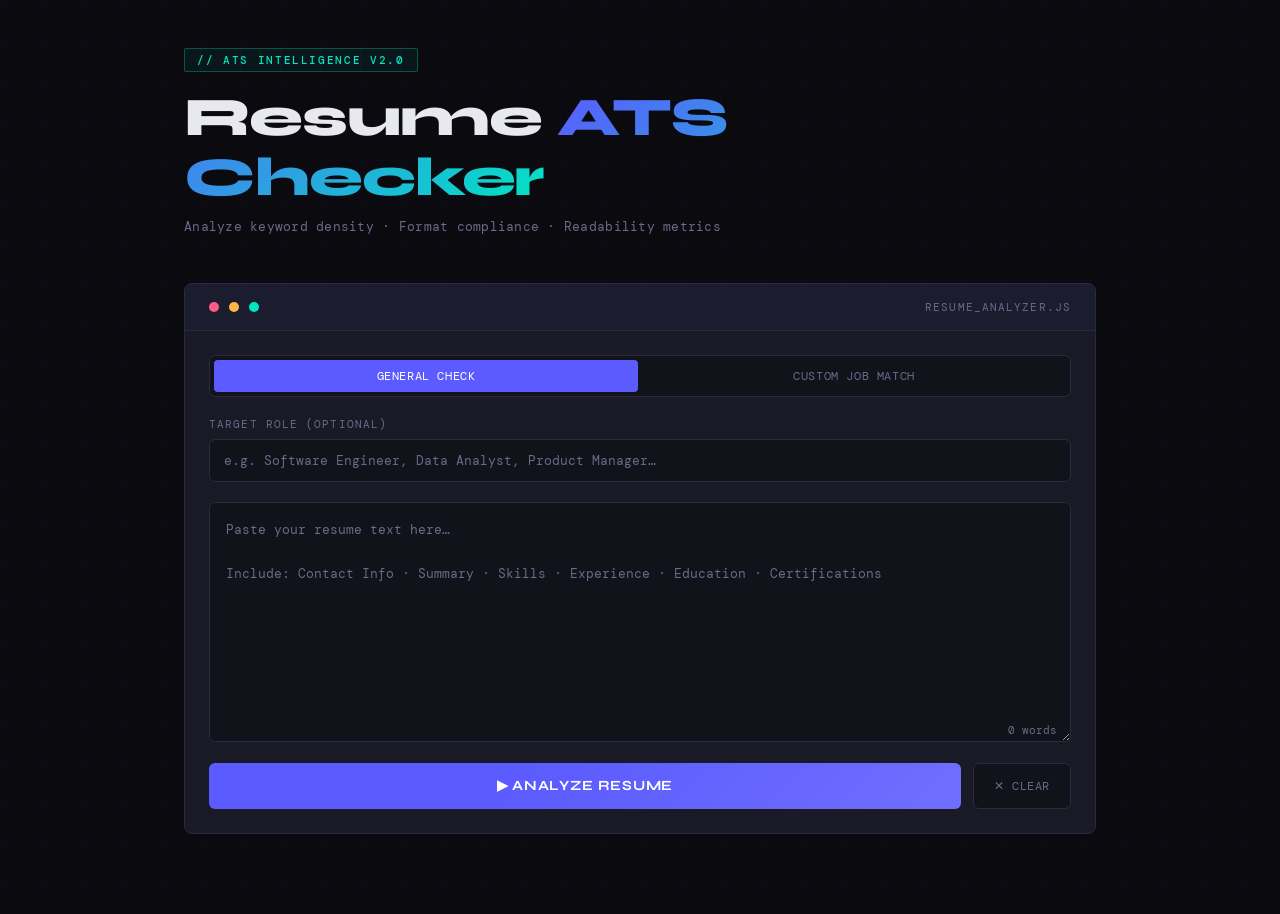
<file: index.html>
<!DOCTYPE html>
<html lang="en">
<head>
<meta charset="UTF-8">
<meta name="viewport" content="width=device-width, initial-scale=1.0">
<title>ATS Resume Checker</title>
<link href="https://fonts.googleapis.com/css2?family=Syne:wght@400;600;700;800&family=DM+Mono:wght@300;400;500&display=swap" rel="stylesheet">
<style>
  :root {
    --bg: #0a0a0f;
    --surface: #12121a;
    --card: #1a1a26;
    --border: #2a2a40;
    --accent: #5b5bff;
    --accent2: #00e5c3;
    --accent3: #ff5b8a;
    --text: #e8e8f0;
    --muted: #6a6a8a;
    --good: #00e5c3;
    --warn: #ffb547;
    --bad: #ff5b8a;
  }

  *, *::before, *::after { box-sizing: border-box; margin: 0; padding: 0; }

  body {
    font-family: 'DM Mono', monospace;
    background: var(--bg);
    color: var(--text);
    min-height: 100vh;
    overflow-x: hidden;
  }

  /* Background grid */
  body::before {
    content: '';
    position: fixed;
    inset: 0;
    background-image:
      linear-gradient(rgba(91,91,255,0.04) 1px, transparent 1px),
      linear-gradient(90deg, rgba(91,91,255,0.04) 1px, transparent 1px);
    background-size: 40px 40px;
    pointer-events: none;
    z-index: 0;
  }

  .container {
    position: relative;
    z-index: 1;
    max-width: 960px;
    margin: 0 auto;
    padding: 48px 24px 80px;
  }

  /* Header */
  header {
    margin-bottom: 48px;
    animation: fadeDown 0.6s ease both;
  }

  .badge {
    display: inline-block;
    font-family: 'DM Mono', monospace;
    font-size: 11px;
    font-weight: 500;
    letter-spacing: 0.15em;
    text-transform: uppercase;
    color: var(--accent2);
    border: 1px solid rgba(0,229,195,0.3);
    background: rgba(0,229,195,0.06);
    padding: 4px 12px;
    border-radius: 2px;
    margin-bottom: 16px;
  }

  h1 {
    font-family: 'Syne', sans-serif;
    font-size: clamp(2rem, 5vw, 3.4rem);
    font-weight: 800;
    line-height: 1.1;
    letter-spacing: -0.02em;
    color: var(--text);
  }

  h1 span {
    background: linear-gradient(135deg, var(--accent), var(--accent2));
    -webkit-background-clip: text;
    -webkit-text-fill-color: transparent;
    background-clip: text;
  }

  .subtitle {
    margin-top: 10px;
    font-size: 13px;
    color: var(--muted);
    letter-spacing: 0.02em;
  }

  /* Main card */
  .card {
    background: var(--card);
    border: 1px solid var(--border);
    border-radius: 8px;
    overflow: hidden;
    animation: fadeUp 0.7s ease 0.1s both;
  }

  .card-header {
    padding: 16px 24px;
    border-bottom: 1px solid var(--border);
    display: flex;
    align-items: center;
    gap: 10px;
    background: rgba(91,91,255,0.04);
  }

  .dot { width: 10px; height: 10px; border-radius: 50%; }
  .dot-red { background: #ff5b8a; }
  .dot-yellow { background: #ffb547; }
  .dot-green { background: #00e5c3; }

  .card-label {
    margin-left: auto;
    font-size: 11px;
    color: var(--muted);
    letter-spacing: 0.1em;
    text-transform: uppercase;
  }

  .card-body { padding: 24px; }

  /* Tabs */
  .tabs {
    display: flex;
    gap: 4px;
    margin-bottom: 20px;
    background: var(--surface);
    padding: 4px;
    border-radius: 6px;
    border: 1px solid var(--border);
  }

  .tab-btn {
    flex: 1;
    padding: 8px 16px;
    font-family: 'DM Mono', monospace;
    font-size: 12px;
    letter-spacing: 0.05em;
    color: var(--muted);
    background: transparent;
    border: none;
    border-radius: 4px;
    cursor: pointer;
    transition: all 0.2s;
    text-transform: uppercase;
  }

  .tab-btn.active {
    background: var(--accent);
    color: white;
  }

  .tab-btn:hover:not(.active) { color: var(--text); background: var(--border); }

  /* Textarea */
  .textarea-wrap { position: relative; }

  .char-count {
    position: absolute;
    bottom: 10px;
    right: 14px;
    font-size: 11px;
    color: var(--muted);
    pointer-events: none;
  }

  textarea {
    width: 100%;
    height: 240px;
    padding: 16px;
    padding-bottom: 32px;
    font-family: 'DM Mono', monospace;
    font-size: 13px;
    line-height: 1.7;
    color: var(--text);
    background: var(--surface);
    border: 1px solid var(--border);
    border-radius: 6px;
    resize: vertical;
    outline: none;
    transition: border-color 0.2s;
  }

  textarea:focus { border-color: var(--accent); }
  textarea::placeholder { color: var(--muted); }

  /* Job description input */
  .job-section { margin-bottom: 20px; }
  .job-section label {
    display: block;
    font-size: 11px;
    color: var(--muted);
    text-transform: uppercase;
    letter-spacing: 0.1em;
    margin-bottom: 8px;
  }

  input[type="text"] {
    width: 100%;
    padding: 12px 14px;
    font-family: 'DM Mono', monospace;
    font-size: 13px;
    color: var(--text);
    background: var(--surface);
    border: 1px solid var(--border);
    border-radius: 6px;
    outline: none;
    transition: border-color 0.2s;
  }

  input[type="text"]:focus { border-color: var(--accent); }
  input[type="text"]::placeholder { color: var(--muted); }

  /* Actions */
  .actions {
    display: flex;
    gap: 12px;
    margin-top: 16px;
    flex-wrap: wrap;
  }

  .btn-primary {
    flex: 1;
    min-width: 180px;
    padding: 14px 24px;
    font-family: 'Syne', sans-serif;
    font-size: 14px;
    font-weight: 700;
    letter-spacing: 0.05em;
    text-transform: uppercase;
    color: white;
    background: var(--accent);
    border: none;
    border-radius: 6px;
    cursor: pointer;
    transition: all 0.2s;
    position: relative;
    overflow: hidden;
  }

  .btn-primary::after {
    content: '';
    position: absolute;
    inset: 0;
    background: linear-gradient(135deg, transparent 40%, rgba(255,255,255,0.12));
    pointer-events: none;
  }

  .btn-primary:hover { background: #4848ee; transform: translateY(-1px); box-shadow: 0 8px 24px rgba(91,91,255,0.35); }
  .btn-primary:active { transform: translateY(0); }

  .btn-secondary {
    padding: 14px 20px;
    font-family: 'DM Mono', monospace;
    font-size: 12px;
    color: var(--muted);
    background: var(--surface);
    border: 1px solid var(--border);
    border-radius: 6px;
    cursor: pointer;
    transition: all 0.2s;
    letter-spacing: 0.05em;
    text-transform: uppercase;
  }

  .btn-secondary:hover { color: var(--text); border-color: var(--accent); }

  /* Results */
  #results-section { margin-top: 32px; animation: fadeUp 0.5s ease both; }

  .score-display {
    display: grid;
    grid-template-columns: auto 1fr;
    gap: 24px;
    align-items: center;
    background: var(--surface);
    border: 1px solid var(--border);
    border-radius: 8px;
    padding: 24px;
    margin-bottom: 24px;
  }

  .score-ring-wrap { position: relative; width: 120px; height: 120px; flex-shrink: 0; }

  .score-ring-wrap svg { transform: rotate(-90deg); }

  .ring-bg { fill: none; stroke: var(--border); stroke-width: 8; }
  .ring-fill {
    fill: none;
    stroke-width: 8;
    stroke-linecap: round;
    transition: stroke-dashoffset 1.2s cubic-bezier(0.4, 0, 0.2, 1), stroke 0.4s;
  }

  .score-center {
    position: absolute;
    inset: 0;
    display: flex;
    flex-direction: column;
    align-items: center;
    justify-content: center;
  }

  .score-num {
    font-family: 'Syne', sans-serif;
    font-size: 28px;
    font-weight: 800;
    line-height: 1;
  }

  .score-pct { font-size: 11px; color: var(--muted); }

  .score-info { flex: 1; }
  .score-label {
    font-family: 'Syne', sans-serif;
    font-size: 22px;
    font-weight: 700;
    margin-bottom: 6px;
  }

  .score-desc { font-size: 12px; color: var(--muted); line-height: 1.6; margin-bottom: 16px; }

  .score-bar-wrap { display: flex; align-items: center; gap: 10px; }
  .score-bar-track {
    flex: 1;
    height: 4px;
    background: var(--border);
    border-radius: 2px;
    overflow: hidden;
  }

  .score-bar-fill {
    height: 100%;
    border-radius: 2px;
    transition: width 1s cubic-bezier(0.4, 0, 0.2, 1) 0.3s;
    width: 0%;
  }

  /* Sections grid */
  .results-grid {
    display: grid;
    grid-template-columns: 1fr 1fr;
    gap: 16px;
    margin-bottom: 24px;
  }

  @media(max-width: 620px) { .results-grid { grid-template-columns: 1fr; } }

  .result-card {
    background: var(--surface);
    border: 1px solid var(--border);
    border-radius: 8px;
    padding: 20px;
  }

  .result-card-title {
    font-family: 'Syne', sans-serif;
    font-size: 13px;
    font-weight: 700;
    text-transform: uppercase;
    letter-spacing: 0.08em;
    color: var(--muted);
    margin-bottom: 14px;
    display: flex;
    align-items: center;
    gap: 8px;
  }

  .result-card-title .icon { font-size: 16px; }

  /* Keyword pills */
  .keyword-list { display: flex; flex-wrap: wrap; gap: 6px; }

  .kw-pill {
    display: inline-flex;
    align-items: center;
    gap: 5px;
    padding: 4px 10px;
    border-radius: 3px;
    font-size: 11px;
    letter-spacing: 0.04em;
    font-weight: 500;
    border: 1px solid;
  }

  .kw-found {
    background: rgba(0,229,195,0.08);
    border-color: rgba(0,229,195,0.3);
    color: var(--good);
  }

  .kw-missing {
    background: rgba(255,91,138,0.08);
    border-color: rgba(255,91,138,0.3);
    color: var(--bad);
  }

  /* Issues list */
  .issue-item {
    display: flex;
    gap: 10px;
    align-items: flex-start;
    padding: 10px 0;
    border-bottom: 1px solid var(--border);
    font-size: 12px;
    line-height: 1.5;
  }

  .issue-item:last-child { border-bottom: none; padding-bottom: 0; }

  .issue-icon { flex-shrink: 0; margin-top: 1px; }

  .issue-warn { color: var(--warn); }
  .issue-ok { color: var(--good); }
  .issue-bad { color: var(--bad); }

  /* Tips */
  .tip-item {
    display: flex;
    gap: 10px;
    padding: 10px 0;
    border-bottom: 1px solid var(--border);
    font-size: 12px;
    color: var(--muted);
    line-height: 1.6;
  }

  .tip-item:last-child { border-bottom: none; }
  .tip-num {
    flex-shrink: 0;
    width: 20px;
    height: 20px;
    background: var(--accent);
    color: white;
    border-radius: 50%;
    display: flex;
    align-items: center;
    justify-content: center;
    font-size: 10px;
    font-weight: 700;
    margin-top: 1px;
  }

  /* Readability meter */
  .readability-row {
    display: flex;
    justify-content: space-between;
    align-items: center;
    padding: 8px 0;
    border-bottom: 1px solid var(--border);
    font-size: 12px;
  }

  .readability-row:last-child { border-bottom: none; }
  .readability-label { color: var(--muted); }
  .readability-val { font-weight: 500; }

  .status-good { color: var(--good); }
  .status-warn { color: var(--warn); }
  .status-bad { color: var(--bad); }

  /* Full-width card */
  .result-card-full {
    background: var(--surface);
    border: 1px solid var(--border);
    border-radius: 8px;
    padding: 20px;
    margin-bottom: 16px;
  }

  /* Animations */
  @keyframes fadeDown {
    from { opacity: 0; transform: translateY(-16px); }
    to   { opacity: 1; transform: translateY(0); }
  }

  @keyframes fadeUp {
    from { opacity: 0; transform: translateY(16px); }
    to   { opacity: 1; transform: translateY(0); }
  }

  .hidden { display: none; }

  /* Loader */
  .loader {
    display: inline-block;
    width: 14px; height: 14px;
    border: 2px solid rgba(255,255,255,0.3);
    border-top-color: white;
    border-radius: 50%;
    animation: spin 0.7s linear infinite;
    vertical-align: middle;
    margin-right: 6px;
  }

  @keyframes spin { to { transform: rotate(360deg); } }

  /* Highlight in textarea */
  .section-divider {
    display: flex;
    align-items: center;
    gap: 12px;
    margin: 24px 0 20px;
  }

  .section-divider span {
    font-size: 11px;
    color: var(--muted);
    text-transform: uppercase;
    letter-spacing: 0.12em;
    white-space: nowrap;
  }

  .divider-line { flex: 1; height: 1px; background: var(--border); }
</style>
</head>
<body>
<div class="container">

  <header>
    <div class="badge">// ATS Intelligence v2.0</div>
    <h1>Resume <span>ATS Checker</span></h1>
    <p class="subtitle">Analyze keyword density · Format compliance · Readability metrics</p>
  </header>

  <div class="card">
    <div class="card-header">
      <div class="dot dot-red"></div>
      <div class="dot dot-yellow"></div>
      <div class="dot dot-green"></div>
      <span class="card-label">resume_analyzer.js</span>
    </div>
    <div class="card-body">

      <!-- Tabs -->
      <div class="tabs">
        <button class="tab-btn active" onclick="switchTab('general')">General Check</button>
        <button class="tab-btn" onclick="switchTab('custom')">Custom Job Match</button>
      </div>

      <!-- General tab -->
      <div id="tab-general">
        <div class="job-section">
          <label>Target Role (optional)</label>
          <input type="text" id="target-role" placeholder="e.g. Software Engineer, Data Analyst, Product Manager…">
        </div>

        <div class="textarea-wrap">
          <textarea id="resume" placeholder="Paste your resume text here…&#10;&#10;Include: Contact Info · Summary · Skills · Experience · Education · Certifications" oninput="updateCount()"></textarea>
          <span class="char-count" id="char-count">0 words</span>
        </div>
      </div>

      <!-- Custom tab -->
      <div id="tab-custom" class="hidden">
        <div class="job-section">
          <label>Job Description</label>
          <textarea id="job-desc" style="height:120px;" placeholder="Paste the full job description here to match keywords from it…"></textarea>
        </div>
        <div class="job-section" style="margin-top:12px;">
          <label>Your Resume</label>
          <textarea id="resume-custom" placeholder="Paste your resume here…" oninput="updateCountCustom()"></textarea>
          <span class="char-count" id="char-count-custom">0 words</span>
        </div>
      </div>

      <div class="actions">
        <button class="btn-primary" id="check-btn" onclick="runCheck()">▶ Analyze Resume</button>
        <button class="btn-secondary" onclick="clearAll()">✕ Clear</button>
      </div>

    </div>
  </div>

  <!-- Results -->
  <div id="results-section" class="hidden">

    <!-- Score display -->
    <div class="section-divider">
      <div class="divider-line"></div>
      <span>Analysis Results</span>
      <div class="divider-line"></div>
    </div>

    <div class="score-display">
      <div class="score-ring-wrap">
        <svg width="120" height="120" viewBox="0 0 120 120">
          <circle class="ring-bg" cx="60" cy="60" r="52"/>
          <circle class="ring-fill" id="ring-fill" cx="60" cy="60" r="52"
            stroke-dasharray="326.7" stroke-dashoffset="326.7"/>
        </svg>
        <div class="score-center">
          <div class="score-num" id="score-num">0</div>
          <div class="score-pct">/ 100</div>
        </div>
      </div>
      <div class="score-info">
        <div class="score-label" id="score-label">—</div>
        <div class="score-desc" id="score-desc">—</div>
        <div class="score-bar-wrap">
          <div class="score-bar-track">
            <div class="score-bar-fill" id="score-bar"></div>
          </div>
          <span style="font-size:11px;color:var(--muted)" id="score-pct-label">0%</span>
        </div>
      </div>
    </div>

    <!-- Grid: Keywords + Issues -->
    <div class="results-grid">

      <div class="result-card">
        <div class="result-card-title"><span class="icon">🔍</span> Keywords Found</div>
        <div class="keyword-list" id="keywords-found"></div>
      </div>

      <div class="result-card">
        <div class="result-card-title"><span class="icon">⚠️</span> Missing Keywords</div>
        <div class="keyword-list" id="keywords-missing"></div>
      </div>

    </div>

    <!-- Readability + Section Check -->
    <div class="results-grid">

      <div class="result-card">
        <div class="result-card-title"><span class="icon">📊</span> Resume Metrics</div>
        <div id="metrics-list"></div>
      </div>

      <div class="result-card">
        <div class="result-card-title"><span class="icon">📋</span> Section Check</div>
        <div id="sections-list"></div>
      </div>

    </div>

    <!-- Tips -->
    <div class="result-card-full">
      <div class="result-card-title"><span class="icon">💡</span> Improvement Tips</div>
      <div id="tips-list"></div>
    </div>

  </div>
</div>

<script>
// ─── State ───────────────────────────────────────────────────
let activeTab = 'general';

// ─── Keyword Banks ────────────────────────────────────────────
const GENERAL_KEYWORDS = {
  technical: ['python','java','javascript','typescript','sql','html','css','react','node','aws','azure','gcp','docker','kubernetes','git','api','rest','agile','scrum','linux','cloud'],
  professional: ['project management','team lead','cross-functional','stakeholder','communication','problem-solving','analytical','leadership','collaboration','strategic'],
  resume_sections: ['experience','education','skills','summary','objective','certifications','achievements','projects','references'],
  action_verbs: ['managed','developed','led','designed','implemented','increased','reduced','delivered','built','launched','improved','optimized','created','coordinated','analyzed']
};

const ROLE_KEYWORDS = {
  'software engineer': ['algorithms','data structures','oop','testing','debugging','version control','ci/cd','microservices','database','backend','frontend'],
  'data analyst': ['excel','tableau','power bi','r','statistics','visualization','reporting','dashboard','etl','data cleaning','insights'],
  'product manager': ['roadmap','user stories','kpi','metrics','a/b testing','product strategy','backlog','sprint','customer research','go-to-market'],
  'designer': ['figma','sketch','ux','ui','wireframe','prototyping','user research','typography','accessibility','design system'],
  'marketing': ['seo','content','campaigns','analytics','social media','brand','growth','conversion','email marketing','ppc'],
};

// ─── Sections expected ────────────────────────────────────────
const EXPECTED_SECTIONS = [
  { name: 'Contact Info', patterns: ['email','phone','linkedin','github','@','contact'] },
  { name: 'Summary / Objective', patterns: ['summary','objective','profile','about'] },
  { name: 'Work Experience', patterns: ['experience','work history','employment','worked at','position'] },
  { name: 'Education', patterns: ['education','university','college','degree','bachelor','master','phd','diploma'] },
  { name: 'Skills', patterns: ['skills','technologies','tools','proficiencies','expertise'] },
  { name: 'Certifications', patterns: ['certif','license','credential','award','course'] },
];

// ─── Tab switch ────────────────────────────────────────────────
function switchTab(tab) {
  activeTab = tab;
  document.querySelectorAll('.tab-btn').forEach((b,i) => b.classList.toggle('active', (i===0&&tab==='general')||(i===1&&tab==='custom')));
  document.getElementById('tab-general').classList.toggle('hidden', tab!=='general');
  document.getElementById('tab-custom').classList.toggle('hidden', tab!=='custom');
}

// ─── Word count ────────────────────────────────────────────────
function wordCount(text) { return text.trim() ? text.trim().split(/\s+/).length : 0; }
function updateCount() {
  const w = wordCount(document.getElementById('resume').value);
  document.getElementById('char-count').textContent = w + ' word' + (w!==1?'s':'');
}
function updateCountCustom() {
  const w = wordCount(document.getElementById('resume-custom').value);
  document.getElementById('char-count-custom').textContent = w + ' word' + (w!==1?'s':'');
}

// ─── Clear ─────────────────────────────────────────────────────
function clearAll() {
  ['resume','job-desc','resume-custom','target-role'].forEach(id => {
    const el = document.getElementById(id); if(el) el.value = '';
  });
  document.getElementById('char-count').textContent = '0 words';
  document.getElementById('char-count-custom').textContent = '0 words';
  document.getElementById('results-section').classList.add('hidden');
}

// ─── Main analysis ─────────────────────────────────────────────
function runCheck() {
  let resumeText, keywordsToCheck;

  if (activeTab === 'general') {
    resumeText = document.getElementById('resume').value.trim();
    if (!resumeText) { alert('Please paste your resume text first.'); return; }
    const role = document.getElementById('target-role').value.trim().toLowerCase();
    keywordsToCheck = [...GENERAL_KEYWORDS.technical, ...GENERAL_KEYWORDS.professional, ...GENERAL_KEYWORDS.action_verbs];
    // Add role-specific keywords
    for (const [key, kws] of Object.entries(ROLE_KEYWORDS)) {
      if (role.includes(key)) keywordsToCheck = [...keywordsToCheck, ...kws];
    }
  } else {
    resumeText = document.getElementById('resume-custom').value.trim();
    const jobDesc = document.getElementById('job-desc').value.trim();
    if (!resumeText) { alert('Please paste your resume.'); return; }
    if (!jobDesc) { alert('Please paste the job description for custom matching.'); return; }
    // Extract keywords from job description
    keywordsToCheck = extractKeywordsFromJD(jobDesc);
  }

  const btn = document.getElementById('check-btn');
  btn.innerHTML = '<span class="loader"></span>Analyzing…';
  btn.disabled = true;

  setTimeout(() => {
    const result = analyze(resumeText.toLowerCase(), keywordsToCheck, resumeText);
    renderResults(result);
    btn.innerHTML = '▶ Analyze Resume';
    btn.disabled = false;
    document.getElementById('results-section').classList.remove('hidden');
    document.getElementById('results-section').scrollIntoView({ behavior: 'smooth', block: 'start' });
  }, 600);
}

// ─── Extract keywords from JD ──────────────────────────────────
function extractKeywordsFromJD(jd) {
  const lower = jd.toLowerCase();
  const stopwords = new Set(['the','and','or','in','on','at','to','for','of','a','an','is','are','be','with','your','will','we','you','our','this','that','have','has','as','from','by','not','but','it','its','their','they','them','can','all','more','must','should','may','also','other','who','what','how','when','where','which','while','both','each','into','than','then','been','being','were','was','had','did','do','does','would','could','if','so','such','us','any','about','up','out','need','work','team','role','position','company','looking','seeking']);
  const words = lower.match(/\b[a-z][a-z+#.]{1,}\b/g) || [];
  const freq = {};
  words.forEach(w => { if (!stopwords.has(w)) freq[w] = (freq[w]||0)+1; });
  return Object.entries(freq).filter(([,c]) => c>=1).sort((a,b)=>b[1]-a[1]).slice(0,40).map(([w])=>w);
}

// ─── Core analyzer ─────────────────────────────────────────────
function analyze(lower, keywords, raw) {
  const unique = [...new Set(keywords.map(k=>k.toLowerCase()))];
  const found = unique.filter(k => lower.includes(k));
  const missing = unique.filter(k => !lower.includes(k));

  // Section detection
  const sections = EXPECTED_SECTIONS.map(s => ({
    name: s.name,
    present: s.patterns.some(p => lower.includes(p))
  }));

  // Metrics
  const words = raw.trim().split(/\s+/).filter(Boolean);
  const wc = words.length;
  const lines = raw.split('\n').filter(l=>l.trim()).length;
  const bullets = (raw.match(/^[\s]*[-•*▪▸◦]/gm) || []).length;
  const hasQuantified = /\d+[\s]*(%|percent|x\b|\$|k\b|m\b|users|customers|team|projects|years|months)/i.test(raw);
  const hasEmail = /[a-zA-Z0-9._%+-]+@[a-zA-Z0-9.-]+\.[a-zA-Z]{2,}/.test(raw);
  const hasPhone = /(\+?\d[\d\s\-().]{7,}\d)/.test(raw);
  const hasLinkedIn = /linkedin/i.test(raw);
  const avgWordLen = words.reduce((s,w)=>s+w.length,0)/(wc||1);
  const sentenceLikeCount = (raw.match(/[.!?]+/g)||[]).length;

  // Scoring
  let score = 0;
  const kwScore = Math.round((found.length / Math.max(unique.length,1)) * 40);
  score += kwScore;

  const sectionScore = Math.round((sections.filter(s=>s.present).length / sections.length) * 25);
  score += sectionScore;

  if (wc >= 300 && wc <= 900) score += 10;
  else if (wc >= 200 && wc < 300) score += 5;
  else if (wc > 900) score += 6;

  if (hasQuantified) score += 8;
  if (bullets >= 3) score += 7;
  if (hasEmail) score += 5;
  if (hasPhone) score += 3;
  if (hasLinkedIn) score += 2;

  score = Math.min(100, score);

  const tips = generateTips({ found, missing, sections, wc, bullets, hasQuantified, hasEmail, hasPhone, hasLinkedIn, score });

  return { score, found, missing, sections, wc, lines, bullets, hasQuantified, hasEmail, hasPhone, hasLinkedIn, avgWordLen, sentenceLikeCount, tips, kwPct: Math.round(found.length/Math.max(unique.length,1)*100) };
}

// ─── Tips generator ────────────────────────────────────────────
function generateTips({ found, missing, sections, wc, bullets, hasQuantified, score }) {
  const tips = [];
  if (missing.length > 5) tips.push(`Add ${Math.min(missing.length,5)} missing keywords: <b>${missing.slice(0,5).join(', ')}</b> — ATS systems scan for exact matches.`);
  if (!hasQuantified) tips.push('Quantify your achievements (e.g. "Increased sales by 35%", "Managed team of 8") — numbers boost credibility.');
  if (bullets < 3) tips.push('Use bullet points (–, •) for each role to improve readability and ATS parsing.');
  if (wc < 300) tips.push('Your resume is short. Aim for 400–700 words to give ATS enough content to parse.');
  if (wc > 900) tips.push('Consider trimming to under 800 words — concise resumes perform better.');
  const missingSecs = sections.filter(s => !s.present);
  if (missingSecs.length) tips.push(`Missing sections detected: <b>${missingSecs.map(s=>s.name).join(', ')}</b>. Add these to improve structure.`);
  if (score < 50) tips.push('Try tailoring this resume specifically to each job description for better keyword alignment.');
  tips.push('Save your resume as a plain .docx or .pdf — avoid tables, columns, and graphics that confuse ATS parsers.');
  tips.push('Use standard section headings like "Work Experience" and "Education" instead of creative alternatives.');
  return tips.slice(0, 6);
}

// ─── Render results ────────────────────────────────────────────
function renderResults(r) {
  // Score ring
  const circumference = 326.7;
  const offset = circumference - (r.score / 100) * circumference;
  const ring = document.getElementById('ring-fill');
  const color = r.score >= 70 ? '#00e5c3' : r.score >= 45 ? '#ffb547' : '#ff5b8a';
  ring.style.stroke = color;
  ring.style.strokeDashoffset = circumference;
  setTimeout(() => ring.style.strokeDashoffset = offset, 100);

  document.getElementById('score-num').textContent = r.score;
  document.getElementById('score-num').style.color = color;

  const bar = document.getElementById('score-bar');
  bar.style.background = color;
  setTimeout(() => bar.style.width = r.score + '%', 200);
  document.getElementById('score-pct-label').textContent = r.score + '%';

  const labels = [
    [80,'Excellent','Your resume is well-optimized and ATS-ready.'],
    [65,'Good','Strong resume with minor gaps.'],
    [45,'Fair','Several improvements needed to pass ATS filters.'],
    [0,'Needs Work','Major revisions required for ATS compatibility.']
  ];
  const [,lbl,desc] = labels.find(([min]) => r.score >= min);
  document.getElementById('score-label').textContent = lbl;
  document.getElementById('score-label').style.color = color;
  document.getElementById('score-desc').textContent = desc;

  // Keywords
  const foundEl = document.getElementById('keywords-found');
  foundEl.innerHTML = r.found.length
    ? r.found.map(k => `<span class="kw-pill kw-found">✓ ${k}</span>`).join('')
    : '<span style="color:var(--muted);font-size:12px">No matching keywords found.</span>';

  const missEl = document.getElementById('keywords-missing');
  missEl.innerHTML = r.missing.length
    ? r.missing.slice(0,20).map(k => `<span class="kw-pill kw-missing">✕ ${k}</span>`).join('')
    : '<span style="color:var(--good);font-size:12px">All keywords found!</span>';

  // Metrics
  const metrics = [
    ['Word Count', r.wc, r.wc>=300&&r.wc<=900?'good':r.wc<200?'bad':'warn'],
    ['Bullet Points', r.bullets, r.bullets>=3?'good':r.bullets>=1?'warn':'bad'],
    ['Has Email', r.hasEmail?'Yes':'No', r.hasEmail?'good':'bad'],
    ['Has Phone', r.hasPhone?'Yes':'No', r.hasPhone?'good':'warn'],
    ['Quantified Results', r.hasQuantified?'Yes':'No', r.hasQuantified?'good':'warn'],
    ['LinkedIn Mention', r.hasLinkedIn?'Yes':'No', r.hasLinkedIn?'good':'warn'],
    ['Keyword Match', r.kwPct+'%', r.kwPct>=60?'good':r.kwPct>=35?'warn':'bad'],
  ];

  document.getElementById('metrics-list').innerHTML = metrics.map(([label, val, status]) =>
    `<div class="readability-row">
      <span class="readability-label">${label}</span>
      <span class="readability-val status-${status}">${val}</span>
    </div>`
  ).join('');

  // Sections
  document.getElementById('sections-list').innerHTML = r.sections.map(s =>
    `<div class="issue-item">
      <span class="issue-icon ${s.present?'issue-ok':'issue-bad'}">${s.present?'✓':'✕'}</span>
      <span style="color:${s.present?'var(--text)':'var(--muted)'};">${s.name}</span>
    </div>`
  ).join('');

  // Tips
  document.getElementById('tips-list').innerHTML = r.tips.map((tip, i) =>
    `<div class="tip-item">
      <div class="tip-num">${i+1}</div>
      <div>${tip}</div>
    </div>`
  ).join('');
}
</script>
</body>
</html>
</file>
